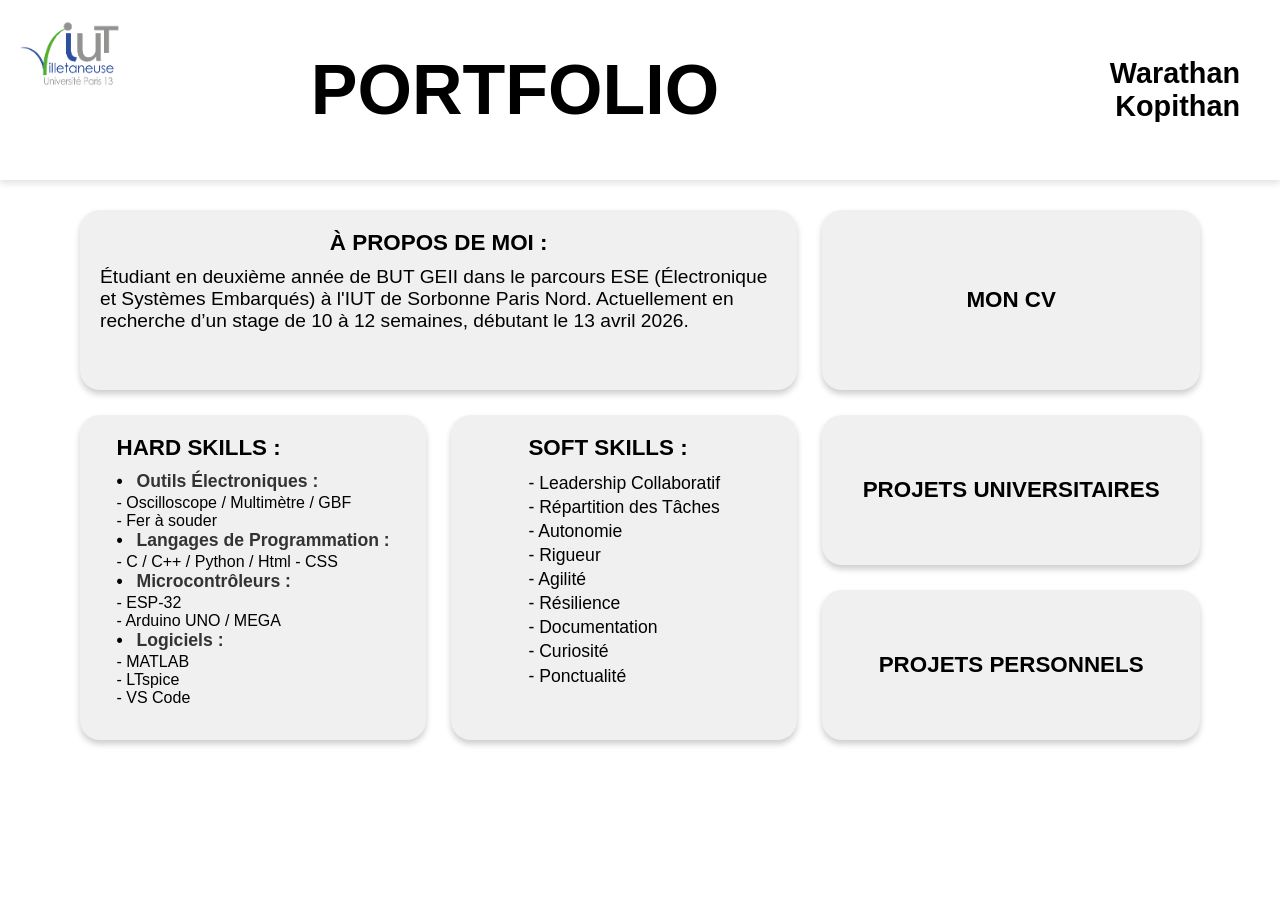
<file: index.html>
<!DOCTYPE html>
<html lang="fr">
<head>
    <meta charset="UTF-8">
    <meta name="viewport" content="width=device-width, initial-scale=1.0">
    <title>Warathan Kopithan - Portfolio</title>
    <link rel="stylesheet" href="css/style.css">
</head>
<body>
    
    <img src="img/IMG_5911.png" alt="Logo IUT" class="logo-iut">
    <header class="top-bar">
        <div></div> 
        <h1>PORTFOLIO</h1>
        <div class="signature-block">
            <span class="first-name">Warathan</span>
            <span class="last-name">Kopithan</span>
        </div>
    </header>

    <main class="grid-accueil">
        
        <a href="#" class="grid-item item-propos">
            <div class="contenu-bloc">
                <div class="titre-bloc">À PROPOS DE MOI :</div>
                <div class="texte-propos">Étudiant en deuxième année de BUT GEII dans le parcours ESE (Électronique et Systèmes Embarqués) à l'IUT de Sorbonne Paris Nord. Actuellement en recherche d’un stage de 10 à 12 semaines, débutant le 13 avril 2026.</div>
            </div>
        </a>
        
         <a href="img/CV_WARATHAN-KOPITHAN.pdf" target="_blank" rel="noopener noreferrer" class="grid-item item-cv bloc-cv">
           <div class="contenu-bloc">
              <div class="titre-bloc">MON CV</div>
               <div class="texte-survol-cv">Appuyez pour ouvrir le CV.</div>
            </div>
         </a>
        
       <a href="#" class="grid-item item-hard competences-bloc">
    <div class="contenu-bloc-competences">
        <div class="titre-bloc">HARD SKILLS :</div>
        <ul class="liste-competences">
            <li>Outils Électroniques :</li>
            <div>- Oscilloscope / Multimètre / GBF</div>
            <div>- Fer à souder</div>
            <li>Langages de Programmation :</li>
            <div>- C / C++ / Python / Html - CSS</div>
            <li>Microcontrôleurs :</li>
            <div>- ESP-32</div>
            <div>- Arduino UNO / MEGA</div>
            <li>Logiciels :</li>
            <div>- MATLAB</div>
            <div>- LTspice</div>
            <div>- VS Code</div>
        </ul>
    </div>
</a>

<a href="#" class="grid-item item-soft competences-bloc">
    <div class="contenu-bloc-competences">
        <div class="titre-bloc">SOFT SKILLS :</div>
        <ul class="liste-competences">
            <div>- Leadership Collaboratif</div>
            <div>- Répartition des Tâches</div>
            <div>- Autonomie</div>
            <div>- Rigueur</div>
            <div>- Agilité</div>
            <div>- Résilience</div>
            <div>- Documentation</div>
            <div>- Curiosité</div>
            <div>- Ponctualité</div>
        </ul>
    </div>
</a>
        
        <a href="projets.html" class="grid-item item-univ bloc-p">
            <div class="contenu-bloc">
                <div class="titre-bloc">PROJETS UNIVERSITAIRES</div>
                <div class="texte-survol-p">Appuyez pour ouvrir.</div>
            </div>
        </a>
        
        <a href="#" class="grid-item item-perso bloc-pp">
            <div class="contenu-bloc">
                <div class="titre-bloc">PROJETS PERSONNELS</div>
                <div class="texte-survol-pp">Appuyez pour ouvrir.</div>
            </div>
        </a>

    </main>

</body>
</html>
</file>
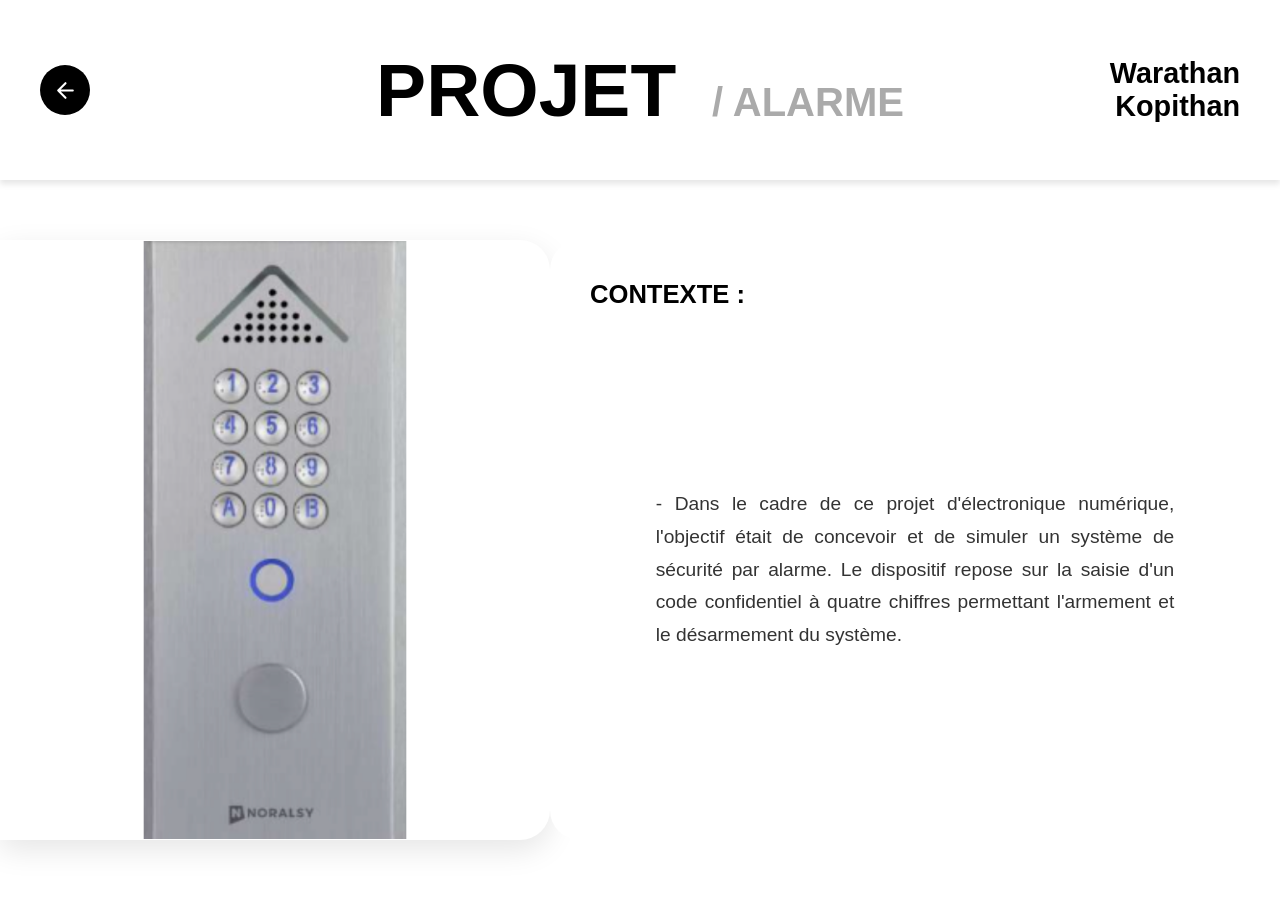
<file: p1.html>
<!DOCTYPE html>
<html lang="fr">
<head>
    <meta charset="UTF-8">
    <meta name="viewport" content="width=device-width, initial-scale=1.0">
    <title>Portfolio - Alarme</title>
    <link rel="stylesheet" href="css/style.css"> 
    <link rel="stylesheet" href="css/p2.css">
</head>
<body>

<header class="top-bar">
    <a href="projets.html" class="back-arrow">
        <div class="circle-arrow">
            <svg viewBox="0 0 24 24" fill="none" xmlns="http://www.w3.org/2000/svg">
                <path d="M19 12H5M5 12L12 19M5 12L12 5" stroke="white" stroke-width="2" stroke-linecap="round" stroke-linejoin="round"/>
            </svg>
        </div>
    </a>
    
    <div class="logo-container">
        <h1>PROJET <span class="nom-projet">/ ALARME</span></h1>
    </div>

    <div class="signature-block">
        <span class="first-name">Warathan</span>
        <span class="last-name">Kopithan</span>
    </div>
</header>

    <main class="projet-wrapper">
        <div class="side-block left-side">
            <div class="scroll-content" id="img-cont">
                <div class="section-content"><img src="img/1.png" class="img-projet" ></div>
                <div class="section-content"><img src="img/2.png" class="img-projet" ></div>
                <div class="section-content"><img src="img/3.png" class="img-projet" ></div>
                <div class="section-content"><img src="img/4.png" class="img-projet" ></div>
                <div class="section-content"><img src="img/5.png" class="img-projet" ></div>
            </div>
        </div>

        <div class="side-block right-side transparent-bg">
            <div class="scroll-content" id="txt-cont">
                <div class="section-content"><h2>Contexte :</h2>
                    <p>- Dans le cadre de ce projet d'électronique numérique, l'objectif était de concevoir et de simuler un système de sécurité par alarme. Le dispositif repose sur la saisie d'un code confidentiel à quatre chiffres permettant l'armement et le désarmement du système.</p></div>
                <div class="section-content"><h2>Logiciels et outils :</h2>
                    <p>- La réalisation de ce projet repose sur l'utilisation du logiciel Quartus II associé à la carte de développement Altera DE1. La conception combine une dimension logicielle et une architecture matérielle d'automatisme. J'ai notamment implémenté des fonctions logiques en intégrant des multiplexeurs et des comparateurs pour gérer le traitement des signaux de l'alarme.</p></div>
                <div class="section-content"><h2>Ressenti :</h2>
                    <p>- Premier projet de mon cursus, cette expérience a représenté un véritable défi, notamment en matière d'autonomie et de travail en équipe. J'ai rapidement pris conscience de l'importance de l'investissement personnel en dehors des cours, ainsi que de la nécessité d'une gestion du temps et d'une répartition des tâches efficaces.
                            Sur le plan technique, la prise en main du logiciel a nécessité un temps d'adaptation. Si les fonctions logiques ont été assimilées facilement, la maîtrise des composants tels que les multiplexeurs et les comparateurs a constitué le principal défi de ce projet.</p></div>
                <div class="section-content">
                    <h2 id="titre-special-centre">Auto-Évaluation</h2>
                </div>
                <div class="section-content"><h2>Conclusion :</h2>
                    <p>- Ce premier projet a été une expérience formatrice, marquant ma première confrontation au travail sous pression. Une mauvaise gestion du temps ne nous a pas permis de finaliser l'intégralité du travail attendu. Cependant, cet échec partiel a été riche en enseignements : il m'a permis de comprendre l'importance cruciale de la planification et de mieux appréhender le stress lié aux échéances. C'est une base solide sur laquelle je m'appuie désormais pour mes futurs projets.</p></div>
            </div>
        </div>
    </main> 

    <script>
        const imgCont = document.getElementById('img-cont');
        const txtCont = document.getElementById('txt-cont');
        
        let index = 0;
        const total = 5;
        let isMoving = false;

        window.addEventListener('wheel', (e) => {
            if (isMoving) return;

            // Sensibilité du scroll
            if (Math.abs(e.deltaY) < 30) return; 

            if (e.deltaY > 0) {
                if (index < total - 1) index++;
                else return;
            } else {
                if (index > 0) index--;
                else return;
            }

            isMoving = true;
            // On calcule le déplacement (600px correspond à la hauteur définie dans ton p.css)
            const moveY = index * 600; 

            imgCont.style.transform = `translateY(-${moveY}px)`;
            txtCont.style.transform = `translateY(-${moveY}px)`;

            setTimeout(() => {
                isMoving = false;
            }, 1000); // Temps de pause entre deux scrolls

        }, { passive: false });
    </script>
</body>
</html>
</file>
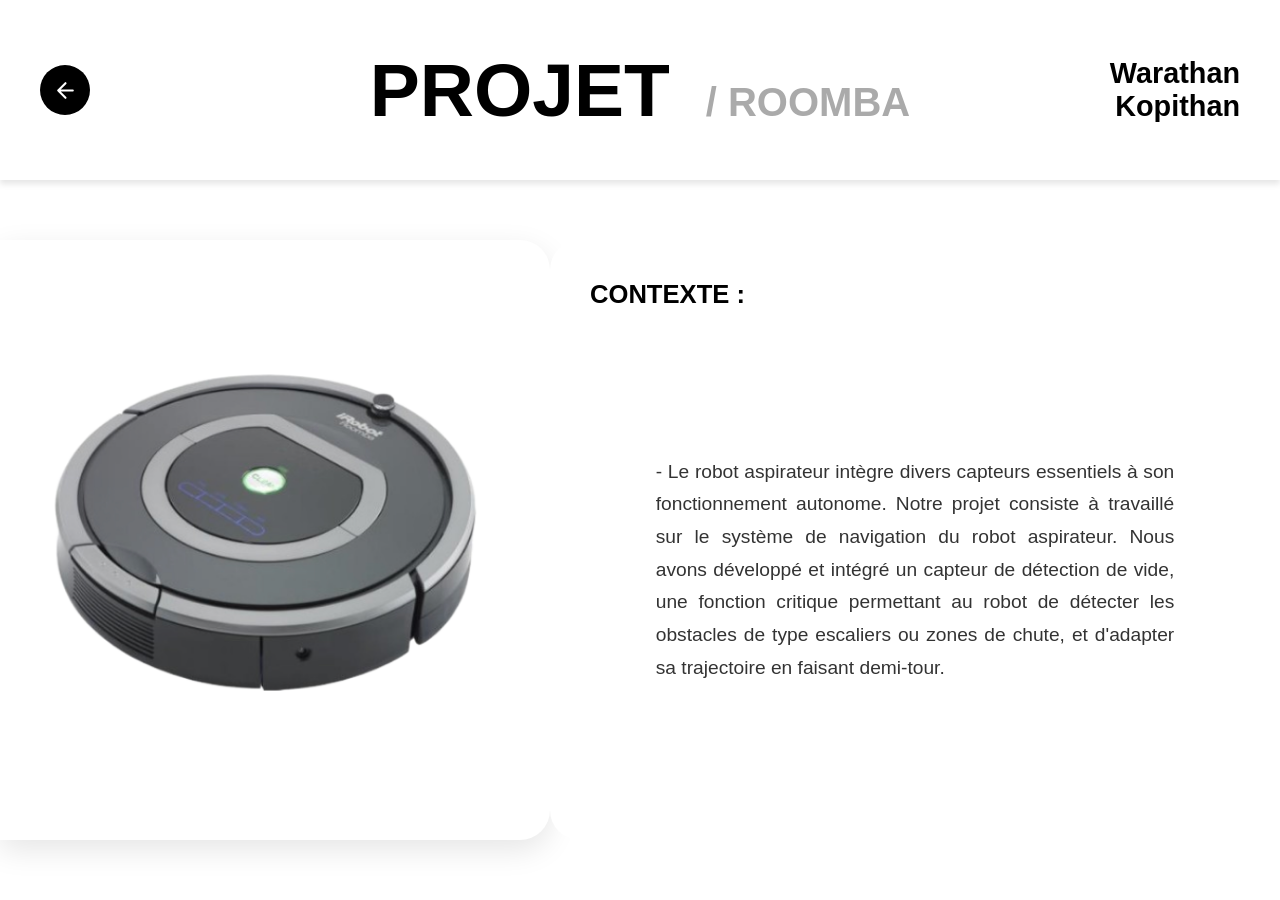
<file: p2.html>
<!DOCTYPE html>
<html lang="fr">
<head>
    <meta charset="UTF-8">
    <meta name="viewport" content="width=device-width, initial-scale=1.0">
    <title>Portfolio - Roomba</title>
    <link rel="stylesheet" href="css/style.css"> 
    <link rel="stylesheet" href="css/p2.css">
</head>
<body>

<header class="top-bar">
    <a href="projets.html" class="back-arrow">
        <div class="circle-arrow">
            <svg viewBox="0 0 24 24" fill="none" xmlns="http://www.w3.org/2000/svg">
                <path d="M19 12H5M5 12L12 19M5 12L12 5" stroke="white" stroke-width="2" stroke-linecap="round" stroke-linejoin="round"/>
            </svg>
        </div>
    </a>
    
    <div class="logo-container">
        <h1>PROJET <span class="nom-projet">/ ROOMBA</span></h1>
    </div>

    <div class="signature-block">
        <span class="first-name">Warathan</span>
        <span class="last-name">Kopithan</span>
    </div>
</header>

    <main class="projet-wrapper">
        <div class="side-block left-side">
            <div class="scroll-content" id="img-cont">
                <div class="section-content"><img src="img/6.png" class="img-projet" ></div>
                <div class="section-content"><img src="img/7.png" class="img-projet" ></div>
                <div class="section-content"><img src="img/8.png" class="img-projet" ></div>
                <div class="section-content"><img src="img/9.png" class="img-projet" ></div>
                <div class="section-content"><img src="img/10.png" class="img-projet" ></div>
            </div>
        </div>
        
        <div class="side-block right-side transparent-bg">
            <div class="scroll-content" id="txt-cont">
                <div class="section-content"><h2>Contexte :</h2>
                    <p>- Le robot aspirateur intègre divers capteurs essentiels à son fonctionnement autonome. Notre projet consiste à travaillé sur le système de navigation du robot aspirateur. Nous avons développé et intégré un capteur de détection de vide, une fonction critique permettant au robot de détecter les obstacles de type escaliers ou zones de chute, et d'adapter sa trajectoire en faisant demi-tour.</p></div>
                <div class="section-content"><h2>Logiciels et outils :</h2><p>- La phase initiale de ce projet a consisté à effectuer des tests de vérification via le logiciel de Programmation Arduino IDE et une carte Arduino MEGA. Dans un second temps, nous avons procédé à la réalisation du circuit éléctronique sur des plaques à essai. Cette étape nous a permis, à l'aide d'oscilloscopes, d'analyser les signaux et de valider le bon fonctionnement du capteur de détection de vide en conditions réelles.</p></div>
                <div class="section-content"><h2>Ressenti :</h2><p>- Avec les expériences tirées de mon premier projet, j'ai immédiatement adopté une approche plus structurée en organisant le travail d'équipe et en définissant une répartition claire des tâches. Cette anticipation m'a permis d'aborder la mission avec une plus grande sérénité, bien que le respect des délais soit resté une priorité constante tout au long du développement. La prise en main de l'environnement Arduino a été fluide et intuitive. Le principal défi a résidé dans la transposition du schéma électronique sur plaques à essai a exigé une grande rigueur pour garantir la fiabilité des connexions et la clarté du montage.</p></div>
                <div class="section-content">
                    <h2 id="titre-special-centre">Auto-Évaluation</h2>
                </div>
                <div class="section-content"><h2>Conclusion :</h2><p>- Malgré une organisation rigoureuse, nous avons été confrontés à des défaillances matérielles et à des imprévus techniques lors du câblage. Ces obstacles nous ont contraints à une mobilisation intense jusqu'à la finalisation du projet. Cette expérience a été riche en enseignements : elle m'a permis de comprendre l'importance d'inclure une marge de sécurité pour les pannes matérielles dans le planning. Nous avons su faire preuve de réactivité pour livrer un projet fonctionnel, tout en intégrant cette nouvelle leçon d'anticipation pour mes futures réalisations.</p></div>
            </div>
        </div>
    </main> 

    <script>
        const imgCont = document.getElementById('img-cont');
        const txtCont = document.getElementById('txt-cont');
        
        let index = 0;
        const total = 5;
        let isMoving = false;

        window.addEventListener('wheel', (e) => {
            if (isMoving) return;

            // Sensibilité du scroll
            if (Math.abs(e.deltaY) < 30) return; 

            if (e.deltaY > 0) {
                if (index < total - 1) index++;
                else return;
            } else {
                if (index > 0) index--;
                else return;
            }

            isMoving = true;
            // On calcule le déplacement (600px correspond à la hauteur définie dans ton p.css)
            const moveY = index * 600; 

            imgCont.style.transform = `translateY(-${moveY}px)`;
            txtCont.style.transform = `translateY(-${moveY}px)`;

            setTimeout(() => {
                isMoving = false;
            }, 1000); // Temps de pause entre deux scrolls

        }, { passive: false });
    </script>
</body>
</html>
</file>
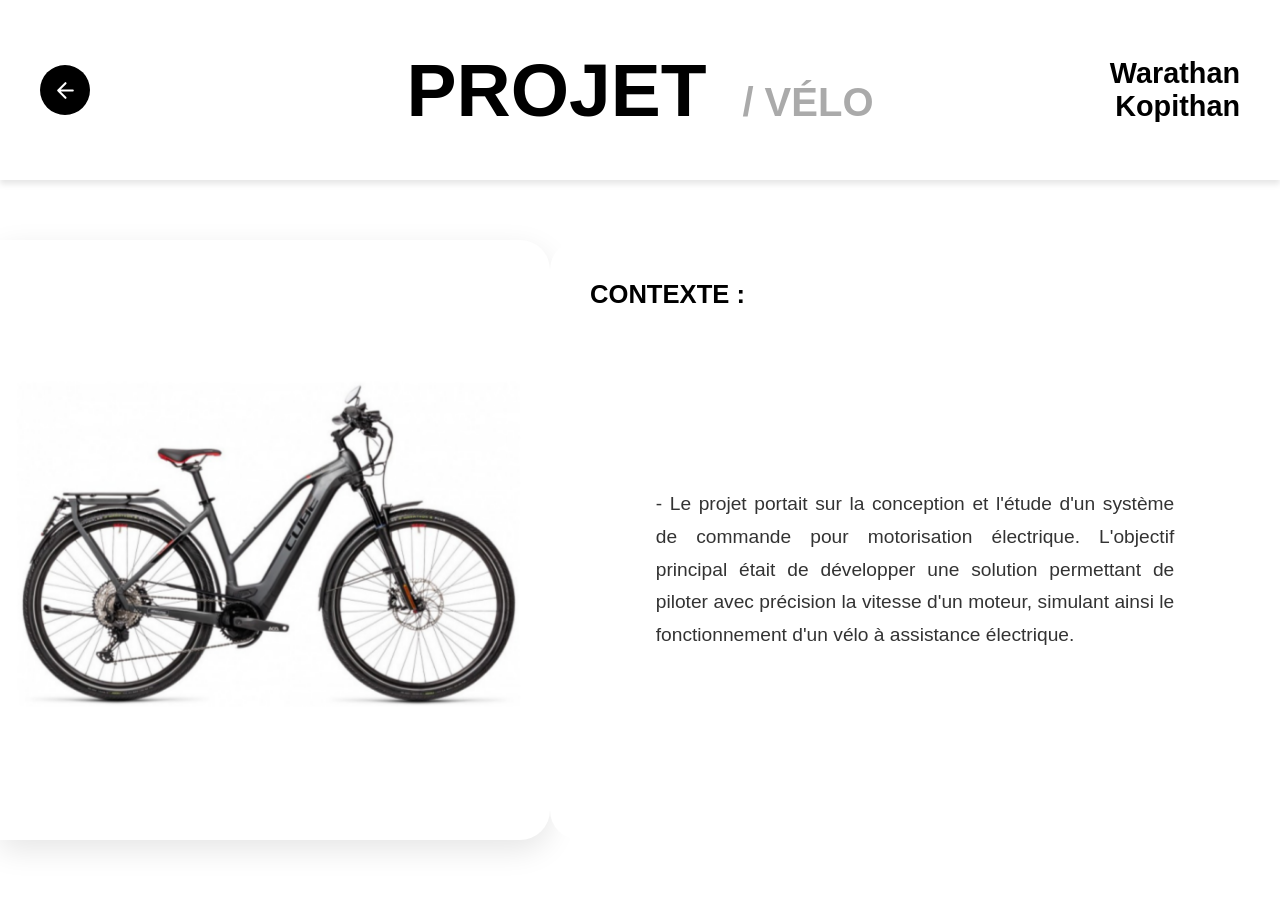
<file: p3.html>
<!DOCTYPE html>
<html lang="fr">
<head>
    <meta charset="UTF-8">
    <meta name="viewport" content="width=device-width, initial-scale=1.0">
    <title>Portfolio - Vélo</title>
    <link rel="stylesheet" href="css/style.css"> 
    <link rel="stylesheet" href="css/p2.css">
</head>
<body>

<header class="top-bar">
    <a href="projets.html" class="back-arrow">
        <div class="circle-arrow">
            <svg viewBox="0 0 24 24" fill="none" xmlns="http://www.w3.org/2000/svg">
                <path d="M19 12H5M5 12L12 19M5 12L12 5" stroke="white" stroke-width="2" stroke-linecap="round" stroke-linejoin="round"/>
            </svg>
        </div>
    </a>
    
    <div class="logo-container">
        <h1>PROJET <span class="nom-projet">/ VÉLO</span></h1>
    </div>

    <div class="signature-block">
        <span class="first-name">Warathan</span>
        <span class="last-name">Kopithan</span>
    </div>
</header>

    <main class="projet-wrapper">
        <div class="side-block left-side">
            <div class="scroll-content" id="img-cont">
                <div class="section-content"><img src="img/11.png" class="img-projet" ></div>
                <div class="section-content"><img src="img/12.png" class="img-projet" ></div>
                <div class="section-content"><img src="img/13.png" class="img-projet" ></div>
                <div class="section-content"><img src="img/14.png" class="img-projet" ></div>
                <div class="section-content"><img src="img/15.png" class="img-projet" ></div>
            </div>
        </div>

        <div class="side-block right-side transparent-bg">
            <div class="scroll-content" id="txt-cont">
                <div class="section-content"><h2>Contexte :</h2>
                    <p>-  Le projet portait sur la conception et l'étude d'un système de commande pour motorisation électrique. L'objectif principal était de développer une solution permettant de piloter avec précision la vitesse d'un moteur, simulant ainsi le fonctionnement d'un vélo à assistance électrique.</p></div>
                <div class="section-content"><h2>Logiciels et outils :</h2>
                    <p>- Le projet a débuté par l'étude théorique d'un moteur à courant continu, suivie de simulations sur le logiciel PSIM pour dimensionner précisément les composants et les couples RC.
                         Après avoir validé le montage sur plaque d'essai pour tester le comportement réel du circuit, j'ai finalisé la réalisation par l'implantation et la soudure des composants sur une carte électronique dédiée.</p></div>
                <div class="section-content"><h2>Ressenti :</h2>
                    <p>- L'expérience de mes deux projets précédents m'a vraiment servi à mieux gérer mon temps et mon travail cette fois-ci. J'ai pu anticiper une marge de sécurité, ce qui nous a permis de finir le projet largement dans les temps sans stress.
                         La grande nouveauté pour moi a été la soudure, une technique que j'ai apprise et maîtrisée très rapidement pour monter la carte. Ce projet m'a aussi rendu plus autonome : comme on était moins accompagnés par le professeur, on a dû faire nos propres recherches et collecter les informations techniques par nous-même pour faire avancer le montage et garantir son bon fonctionnement.</p></div>
                <div class="section-content">
                    <h2 id="titre-special-centre">Auto-Évaluation</h2>
                </div>
                <div class="section-content"><h2>Conclusion :</h2>
                    <p>- Ce projet s’est déroulé exactement comme prévu et nous avons réussi à le finaliser dans les délais impartis. L'expérience de mes projets précédents m'a vraiment aidé à mieux gérer mon temps et à anticiper les étapes de fabrication.

Au-delà du résultat technique que vous voyez sur cette carte, ce travail m'a permis d'acquérir de nouvelles compétences concrètes comme la soudure et l'exploitation de documentations techniques. J'ai également gagné en autonomie.</p></div>
            </div>
        </div>
    </main> 

    <script>
        const imgCont = document.getElementById('img-cont');
        const txtCont = document.getElementById('txt-cont');
        
        let index = 0;
        const total = 5;
        let isMoving = false;

        window.addEventListener('wheel', (e) => {
            if (isMoving) return;

            // Sensibilité du scroll
            if (Math.abs(e.deltaY) < 30) return; 

            if (e.deltaY > 0) {
                if (index < total - 1) index++;
                else return;
            } else {
                if (index > 0) index--;
                else return;
            }

            isMoving = true;
            // On calcule le déplacement (600px correspond à la hauteur définie dans ton p.css)
            const moveY = index * 600; 

            imgCont.style.transform = `translateY(-${moveY}px)`;
            txtCont.style.transform = `translateY(-${moveY}px)`;

            setTimeout(() => {
                isMoving = false;
            }, 1000); // Temps de pause entre deux scrolls

        }, { passive: false });
    </script>
</body>
</html>
</file>
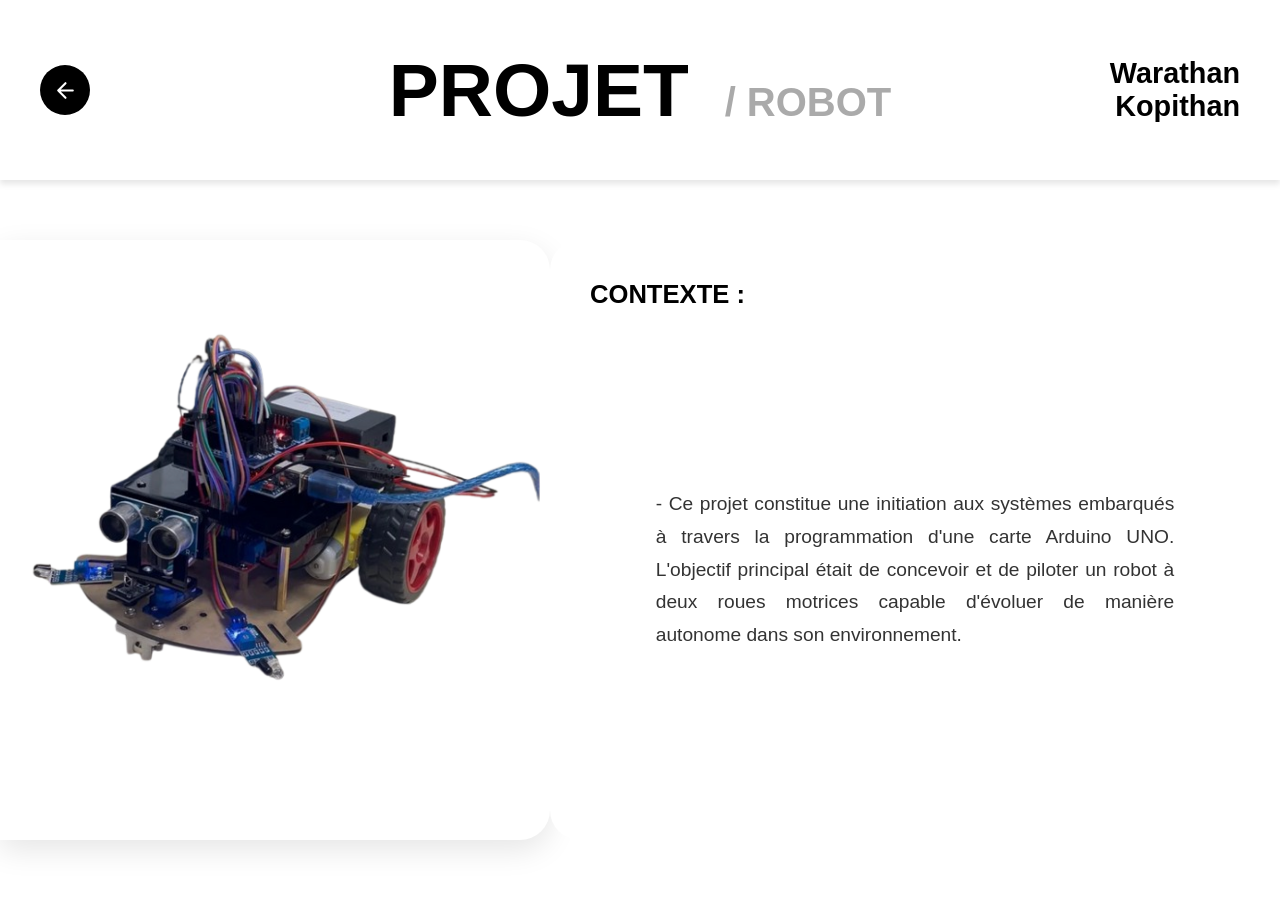
<file: p4.html>
<!DOCTYPE html>
<html lang="fr">
<head>
    <meta charset="UTF-8">
    <meta name="viewport" content="width=device-width, initial-scale=1.0">
    <title>Portfolio - Robot</title>
    <link rel="stylesheet" href="css/style.css"> 
    <link rel="stylesheet" href="css/p2.css">
</head>
<body>

<header class="top-bar">
    <a href="projets.html" class="back-arrow">
        <div class="circle-arrow">
            <svg viewBox="0 0 24 24" fill="none" xmlns="http://www.w3.org/2000/svg">
                <path d="M19 12H5M5 12L12 19M5 12L12 5" stroke="white" stroke-width="2" stroke-linecap="round" stroke-linejoin="round"/>
            </svg>
        </div>
    </a>
    
    <div class="logo-container">
        <h1>PROJET <span class="nom-projet">/ ROBOT</span></h1>
    </div>

    <div class="signature-block">
        <span class="first-name">Warathan</span>
        <span class="last-name">Kopithan</span>
    </div>
</header>

    <main class="projet-wrapper">
        <div class="side-block left-side">
            <div class="scroll-content" id="img-cont">
                <div class="section-content"><img src="img/16.png" class="img-projet"></div>
                <div class="section-content"><img src="img/17.png" class="img-projet"></div>
                <div class="section-content"><img src="img/18.png" class="img-projet"></div>
                <div class="section-content"><img src="img/19.png" class="img-projet"></div>
                <div class="section-content"><img src="img/20.png" class="img-projet"></div>
            </div>
        </div>

        <div class="side-block right-side transparent-bg">
            <div class="scroll-content" id="txt-cont">
                <div class="section-content"><h2>Contexte :</h2>
                    <p>- Ce projet constitue une initiation aux systèmes embarqués à travers la programmation d'une carte Arduino UNO. L'objectif principal était de concevoir et de piloter un robot à deux roues motrices capable d'évoluer de manière autonome dans son environnement.</p></div>
                <div class="section-content"><h2>Logiciels et outils :</h2>
                    <p>- Le projet repose sur l'utilisation d'un kit robotique Arduino piloté via le logiciel de développement Arduino IDE. La nouveauté dans ce projet a été la mise en place d'un diagramme de Gantt pour structurer le projet.</p></div>
                <div class="section-content"><h2>Ressenti :</h2>
                    <p>- Au début, je pensais qu'il suffisait de monter le robot et de le programmer pour que tout soit terminé. Mais j'ai vite compris que ce projet allait être un vrai défi technique.
                        Même si la base du code nous était donnée et qu'on a apporté des modifications correctes, le robot refusait d'avancer. Ça a été un véritable casse-tête de comprendre pourquoi le logiciel et le matériel ne communiquaient pas bien ensemble. Cette expérience m'a appris qu'en robotique, avoir un code sans erreur ne suffit pas ; il faut savoir diagnostiquer chaque branchement et chaque composant pour que tout fonctionne. Côté organisation, nous avons dû réaliser un diagramme de Gantt. Finalement, l'exercice n'était pas si compliqué.</p></div>
                <div class="section-content">
                    <h2 id="titre-special-centre">Auto-Évaluation</h2>
                </div>
                <div class="section-content"><h2>Conclusion :</h2>
                    <p>- Pour conclure, vous trouverez ci-contre le planning Gantt que nous avons suivi pour structurer nos étapes. Si le projet en lui-même n'était pas d'une complexité extrême, le plus grand défi a été de gérer le stress lié à la recherche de la "faille".

Qu'il s'agisse d'une erreur dans le code ou d'un faux contact dans le montage, trouver pourquoi le robot ne réagissait pas a été un véritable challenge de patience. Finalement, grâce à une bonne cohésion avec mes collègues, nous avons réussi à identifier les problèmes et à terminer le projet exactement dans les temps.</p></div>
            </div>
        </div>
    </main> 
    <script>
        const imgCont = document.getElementById('img-cont');
        const txtCont = document.getElementById('txt-cont');
        
        let index = 0;
        const total = 5;
        let isMoving = false;

        window.addEventListener('wheel', (e) => {
            if (isMoving) return;

            // Sensibilité du scroll
            if (Math.abs(e.deltaY) < 30) return; 

            if (e.deltaY > 0) {
                if (index < total - 1) index++;
                else return;
            } else {
                if (index > 0) index--;
                else return;
            }

            isMoving = true;
            // On calcule le déplacement (600px correspond à la hauteur définie dans ton p.css)
            const moveY = index * 600; 

            imgCont.style.transform = `translateY(-${moveY}px)`;
            txtCont.style.transform = `translateY(-${moveY}px)`;

            setTimeout(() => {
                isMoving = false;
            }, 1000); // Temps de pause entre deux scrolls

        }, { passive: false });
    </script>
</body>
</html>
</file>
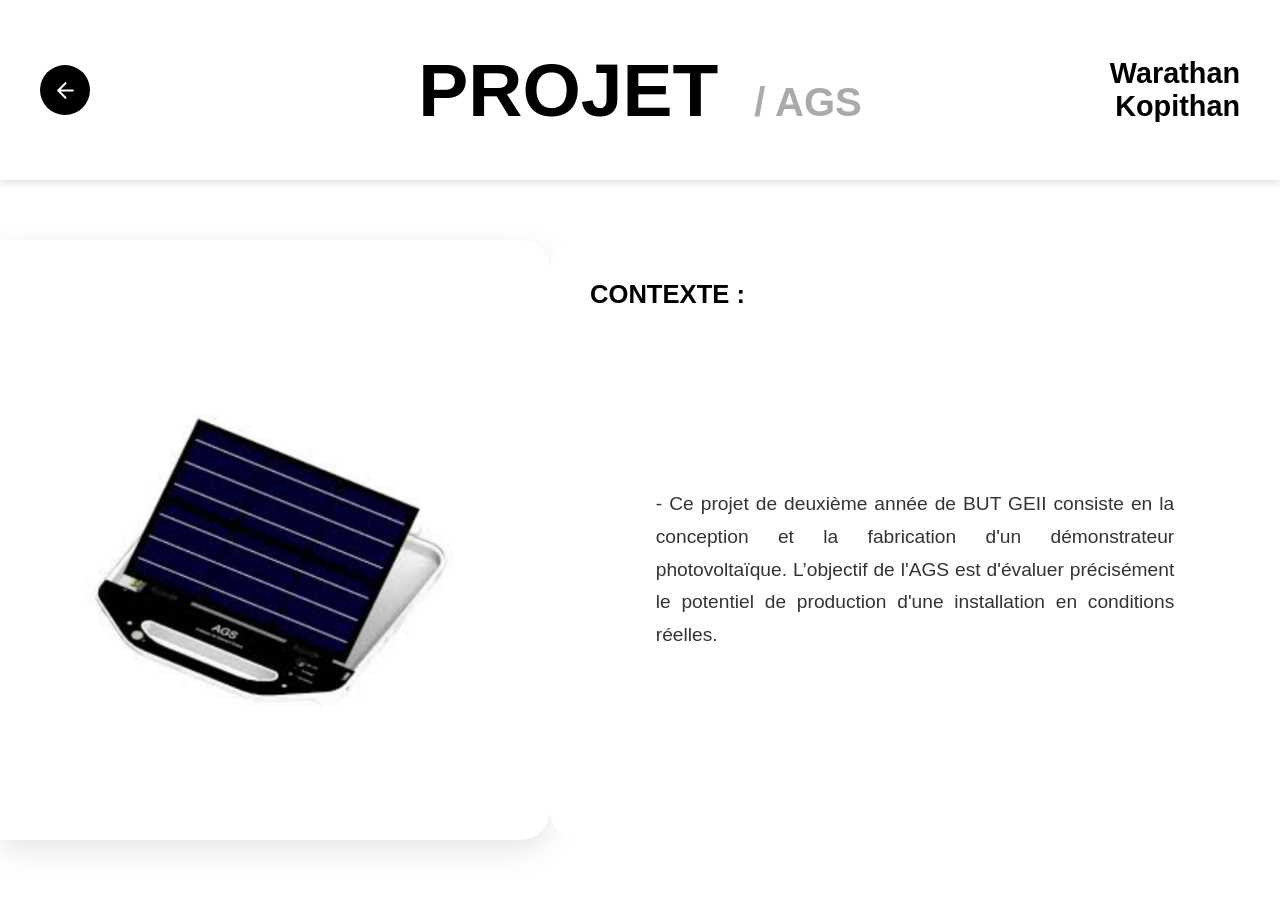
<file: p5.html>
<!DOCTYPE html>
<html lang="fr">
<head>
    <meta charset="UTF-8">
    <meta name="viewport" content="width=device-width, initial-scale=1.0">
    <title>Portfolio - AGS</title>
    <link rel="stylesheet" href="css/style.css"> 
    <link rel="stylesheet" href="css/p2.css">
</head>
<body>

<header class="top-bar">
    <a href="projets.html" class="back-arrow">
        <div class="circle-arrow">
            <svg viewBox="0 0 24 24" fill="none" xmlns="http://www.w3.org/2000/svg">
                <path d="M19 12H5M5 12L12 19M5 12L12 5" stroke="white" stroke-width="2" stroke-linecap="round" stroke-linejoin="round"/>
            </svg>
        </div>
    </a>
    
    <div class="logo-container">
        <h1>PROJET <span class="nom-projet">/ AGS</span></h1>
    </div>

    <div class="signature-block">
        <span class="first-name">Warathan</span>
        <span class="last-name">Kopithan</span>
    </div>
</header>

    <main class="projet-wrapper">
        <div class="side-block left-side">
            <div class="scroll-content" id="img-cont">
                <div class="section-content"><img src="img/21.png" class="img-projet" ></div>
                <div class="section-content"><img src="img/22.png" class="img-projet" ></div>
                <div class="section-content"><img src="img/23.png" class="img-projet" ></div>
                <div class="section-content"><img src="img/24.png" class="img-projet" ></div>
                <div class="section-content"><img src="img/25.png" class="img-projet" ></div>
            </div>
        </div>

        <div class="side-block right-side transparent-bg">
            <div class="scroll-content" id="txt-cont">
                <div class="section-content"><h2>Contexte :</h2>
                    <p>- Ce projet de deuxième année de BUT GEII consiste en la conception et la fabrication d'un démonstrateur photovoltaïque. L’objectif de l'AGS est d'évaluer précisément le potentiel de production d'une installation en conditions réelles.</p></div>
                <div class="section-content"><h2>Logiciels et outils :</h2>
                    <p>- Pour ce projet, nous avons utilisé les logiciels LabVIEW et MPLAB, ainsi que la valise AGS. J'ai pris en charge l'intégralité de la partie électronique qui consistait à calculer et choisir les composants électroniques du système.</p></div>
                <div class="section-content"><h2>Ressenti :</h2>
                    <p>- Dans la partie électronique, bien que les calculs des couples RC soient restés accessibles, j'ai dû porter une attention particulière à la sélection des composants. En effet, la valeur réelle des résistances peut varier légèrement, notamment sous l'effet de la chaleur lors de la soudure ou selon les tolérances de fabrication. Il était donc crucial de bien choisir les composants pour rester fidèle aux modèles théoriques et obtenir la courbe de réponse attendue (voir graphique ci-contre). La phase de soudure a été particulièrement fluide et rapide, ce qui nous a permis de mener le projet à bien sans pression.</p></div>
                <div class="section-content">
                    <h2 id="titre-special-centre">Auto-Évaluation</h2>
                </div>
                <div class="section-content"><h2>Conclusion :</h2>
                    <p>- Bien que le projet se soit déroulé sans pression particulière, quelques séances ont été supprimées du calendrier, ce qui ne nous a pas permis de finaliser l'assemblage complet des trois parties. Cependant, chaque bloc fonctionnait parfaitement de manière indépendante. Ma carte électronique (photo ci-contre) a été validée et répondait entièrement aux attentes techniques.</p></div>
            </div>
        </div>
    </main> 
    <script>
        const imgCont = document.getElementById('img-cont');
        const txtCont = document.getElementById('txt-cont');
        
        let index = 0;
        const total = 5;
        let isMoving = false;

        window.addEventListener('wheel', (e) => {
            if (isMoving) return;

            // Sensibilité du scroll
            if (Math.abs(e.deltaY) < 30) return; 

            if (e.deltaY > 0) {
                if (index < total - 1) index++;
                else return;
            } else {
                if (index > 0) index--;
                else return;
            }

            isMoving = true;
            // On calcule le déplacement (600px correspond à la hauteur définie dans ton p.css)
            const moveY = index * 600; 

            imgCont.style.transform = `translateY(-${moveY}px)`;
            txtCont.style.transform = `translateY(-${moveY}px)`;

            setTimeout(() => {
                isMoving = false;
            }, 1000); // Temps de pause entre deux scrolls

        }, { passive: false });
    </script>
</body>
</html>
</file>
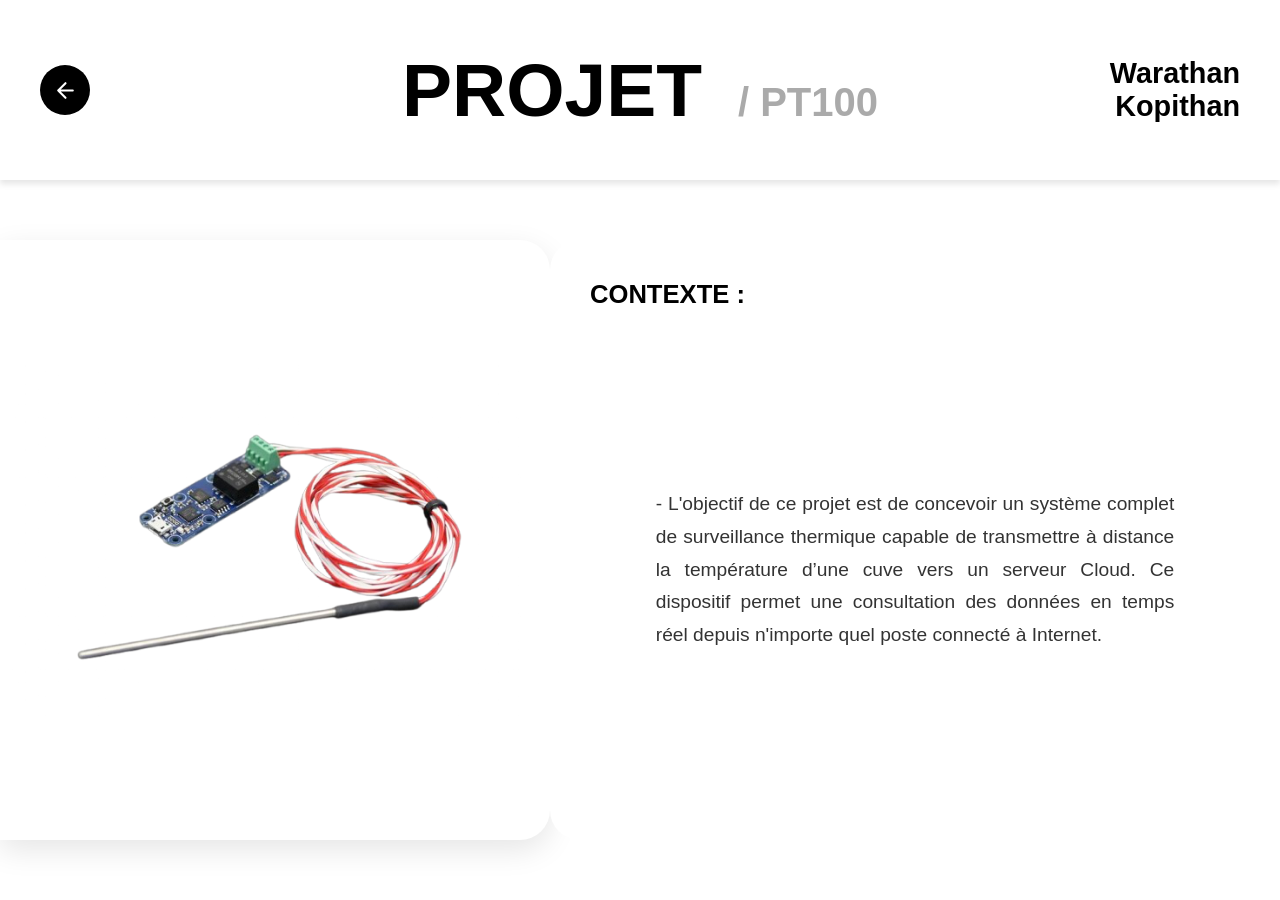
<file: p6.html>
<!DOCTYPE html>
<html lang="fr">
<head>
    <meta charset="UTF-8">
    <meta name="viewport" content="width=device-width, initial-scale=1.0">
    <title>Portfolio - PT100</title>
    <link rel="stylesheet" href="css/style.css"> 
    <link rel="stylesheet" href="css/p2.css">
</head>
<body>

<header class="top-bar">
    <a href="projets.html" class="back-arrow">
        <div class="circle-arrow">
            <svg viewBox="0 0 24 24" fill="none" xmlns="http://www.w3.org/2000/svg">
                <path d="M19 12H5M5 12L12 19M5 12L12 5" stroke="white" stroke-width="2" stroke-linecap="round" stroke-linejoin="round"/>
            </svg>
        </div>
    </a>
    
    <div class="logo-container">
        <h1>PROJET <span class="nom-projet">/ PT100</span></h1>
    </div>

    <div class="signature-block">
        <span class="first-name">Warathan</span>
        <span class="last-name">Kopithan</span>
    </div>
</header>

    <main class="projet-wrapper">
        <div class="side-block left-side">
            <div class="scroll-content" id="img-cont">
                <div class="section-content"><img src="img/26.png" class="img-projet" ></div>
                <div class="section-content"><img src="img/27.png" class="img-projet" ></div>
                <div class="section-content"><img src="img/28.png" class="img-projet" ></div>
                <div class="section-content"><img src="img/29.png" class="img-projet" ></div>
                <div class="section-content"><img src="img/30.png" class="img-projet" ></div>
            </div>
        </div>

        <div class="side-block right-side transparent-bg">
            <div class="scroll-content" id="txt-cont">
                <div class="section-content"><h2>Contexte :</h2>
                    <p>- L'objectif de ce projet est de concevoir un système complet de surveillance thermique capable de transmettre à distance la température d’une cuve vers un serveur Cloud. Ce dispositif permet une consultation des données en temps réel depuis n'importe quel poste connecté à Internet.</p></div>
                <div class="section-content"><h2>Logiciels et outils :</h2>
                    <p>- Pour ce projet, j'ai commencé par simuler un circuit de conditionnement sur LTspice afin d'adapter le signal de la sonde PT100. Ensuite, j'ai programmé l'ESP32 sur VS Code pour convertir la tension reçue en température réelle. Enfin, pour la partie réseau, nous avons utilisé Mosquitto et l'application MyMQTT afin de recevoir et d'afficher les données en temps réel sur smartphone.</p></div>
                <div class="section-content"><h2>Ressenti :</h2>
                    <p>- Le plus dur a été le démarrage, car nous étions en situation réelle. Il n'y avait pas de support de cours, seulement la consigne et quelques explications. Le choix du générateur de courant continu a été compliqué au début, mais une fois cette étape passée, tout s'est déroulé parfaitement. La partie réseau était aussi un peu difficile à comprendre, mais grâce à l'aide de mon camarade qui maîtrisait bien ce sujet, nous avons pu avancer facilement. Ce projet m'a appris à être plus autonome face à un problème technique.</p></div>
                <div class="section-content">
                    <h2 id="titre-special-centre">Auto-Évaluation</h2>
                </div>
                <div class="section-content"><h2>Conclusion :</h2>
                    <p>- Pour conclure, nous avons réussi à finaliser le projet dans les délais impartis. Ce qui est intéressant, c'est que malgré l'absence de support de cours au départ, j'ai fini par avoir une maîtrise totale du projet et de son déroulement. Cette expérience en situation réelle m'a prouvé que je pouvais m'adapter rapidement.</p></div>
            </div>
        </div>
    </main> 

    <script>
        const imgCont = document.getElementById('img-cont');
        const txtCont = document.getElementById('txt-cont');
        
        let index = 0;
        const total = 5;
        let isMoving = false;

        window.addEventListener('wheel', (e) => {
            if (isMoving) return;

            // Sensibilité du scroll
            if (Math.abs(e.deltaY) < 30) return; 

            if (e.deltaY > 0) {
                if (index < total - 1) index++;
                else return;
            } else {
                if (index > 0) index--;
                else return;
            }

            isMoving = true;
            // On calcule le déplacement (600px correspond à la hauteur définie dans ton p.css)
            const moveY = index * 600; 

            imgCont.style.transform = `translateY(-${moveY}px)`;
            txtCont.style.transform = `translateY(-${moveY}px)`;

            setTimeout(() => {
                isMoving = false;
            }, 1000); // Temps de pause entre deux scrolls

        }, { passive: false });
    </script>
</body>
</html>
</file>
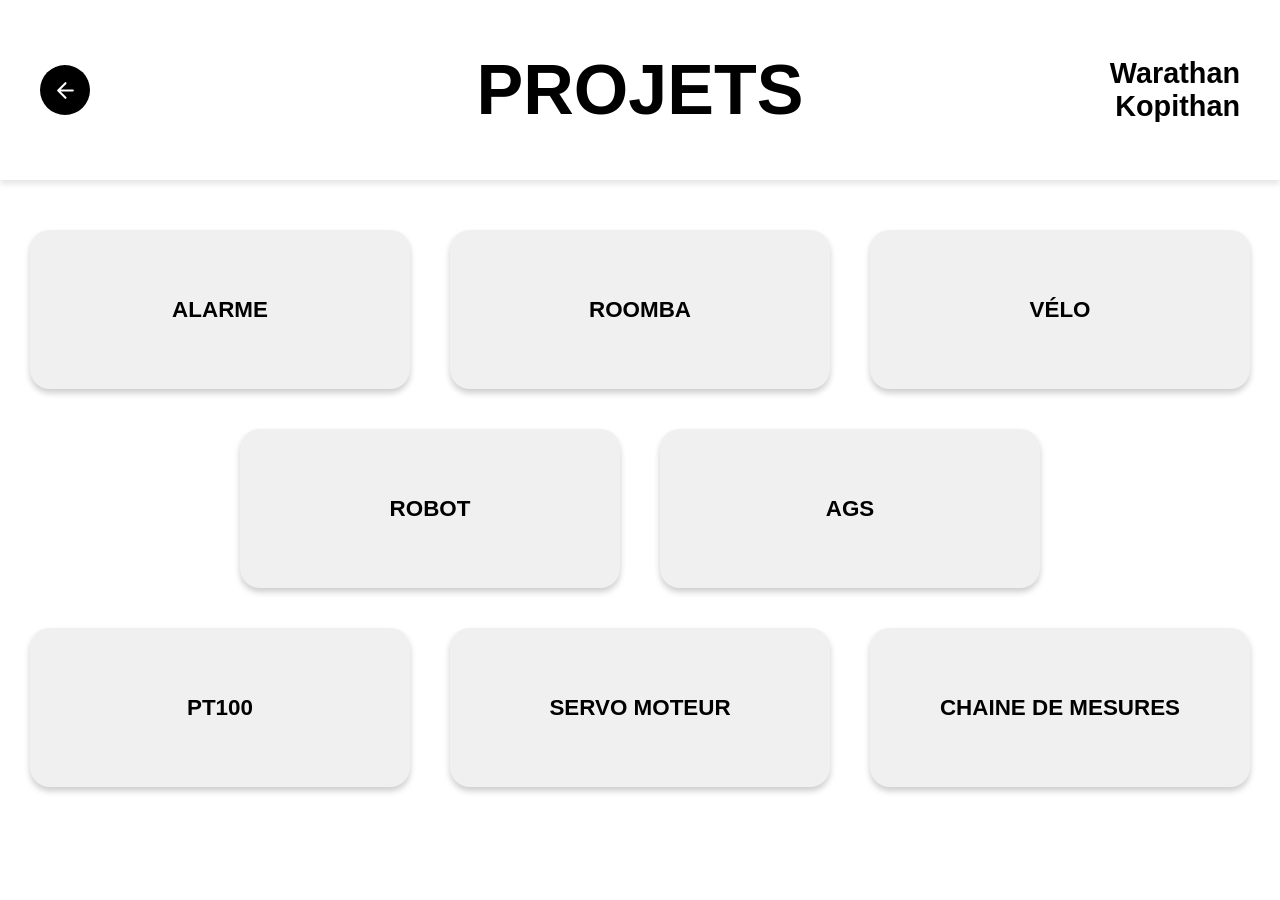
<file: projets.html>
<!DOCTYPE html>
<html lang="fr">
<head>
    <meta charset="UTF-8">
    <meta name="viewport" content="width=device-width, initial-scale=1.0">
    <title>Warathan Kopithan - Projets</title>
    <link rel="stylesheet" href="css/style.css">
</head>
<body>

    <header class="top-bar">
        <a href="index.html" class="back-arrow" title="Retour à l'accueil">
            <div class="circle-arrow">
                <svg viewBox="0 0 24 24" fill="none" xmlns="http://www.w3.org/2000/svg">
                    <path d="M19 12H5M5 12L12 19M5 12L12 5" stroke="white" stroke-width="2" stroke-linecap="round" stroke-linejoin="round"/>
                </svg>
            </div>
        </a>

        <div class="logo-container">
            <h1>PROJETS</h1>
        </div>

        <div class="signature-block">
            <span class="first-name">Warathan</span>
            <span class="last-name">Kopithan</span>
        </div>
    </header>

    <main class="projects-container">
        <div class="row row-1">
            <a href="p1.html" class="grid-item bloc-projet">
                <div class="contenu-bloc">
                    <div class="titre-bloc">Alarme</div>
                    <div class="texte-survol-p">Appuyez pour ouvrir.</div>
                </div>
            </a>
            <a href="p2.html" class="grid-item bloc-projet">
                <div class="contenu-bloc">
                    <div class="titre-bloc">Roomba</div>
                    <div class="texte-survol-p">Appuyez pour ouvrir.</div>
                </div>
            </a>
            <a href="p3.html" class="grid-item bloc-projet">
                <div class="contenu-bloc">
                    <div class="titre-bloc">Vélo</div>
                    <div class="texte-survol-p">Appuyez pour ouvrir.</div>
                </div>
            </a>
        </div>
        
        <div class="row row-2">
            <a href="p4.html" class="grid-item bloc-projet">
                <div class="contenu-bloc">
                    <div class="titre-bloc">Robot</div>
                    <div class="texte-survol-p">Appuyez pour ouvrir.</div>
                </div>
            </a>
            <a href="p5.html" class="grid-item bloc-projet">
                <div class="contenu-bloc">
                    <div class="titre-bloc">AGS</div>
                    <div class="texte-survol-p">Appuyez pour ouvrir.</div>
                </div>
            </a>
        </div>
        
        <div class="row row-3">
            <a href="p6.html" class="grid-item bloc-projet">
                <div class="contenu-bloc">
                    <div class="titre-bloc">PT100</div>
                    <div class="texte-survol-p">Appuyez pour ouvrir.</div>
                </div>
            </a>
            <a href="p7.html" class="grid-item bloc-projet">
                <div class="contenu-bloc">
                    <div class="titre-bloc">Servo Moteur</div>
                    <div class="texte-survol-p">Appuyez pour ouvrir.</div>
                </div>
            </a>
            <a href="p8.html" class="grid-item bloc-projet">
                <div class="contenu-bloc">
                    <div class="titre-bloc">Chaine de Mesures</div>
                    <div class="texte-survol-p">Appuyez pour ouvrir.</div>
                </div>
            </a>
        </div>
    </main>

</body>
</html>
</file>
<file: css/style.css>
/* --- RESET --- */
* {
    box-sizing: border-box;
    margin: 0;
    padding: 0;
}

body {
    font-family: Arial, sans-serif;
    background-color: #ffffff;
    overflow-x: hidden;
}
/* --- HEADER FINAL CORRIGÉ --- */
.top-bar {
    background-color: #ffffff;
    height: 180px;
    display: flex;
    justify-content: space-between;
    align-items: center;
    padding: 0 40px;
    box-shadow: 0px 4px 6px rgba(0, 0, 0, 0.1);
    position: relative;
    z-index: 100;
}

/* La zone de la flèche : on lui donne une largeur fixe 
   pour qu'elle ne recouvre pas le titre au milieu */
.back-arrow {
    display: flex;
    align-items: center;
    justify-content: flex-start;
    text-decoration: none;
    width: 250px; 
    height: 100%;
    z-index: 1001 !important; /* Force le lien au-dessus de tout */
    cursor: pointer !important;
}

.circle-arrow {
    width: 55px;
    height: 55px;
    background-color: #000;
    border-radius: 50%;
    display: flex;
    justify-content: center;
    align-items: center;
    transition: 0.3s ease;
}

/* Effet au survol : on change la couleur pour vérifier que c'est cliquable */
.back-arrow:hover .circle-arrow {
    transform: scale(1.1);
    background-color: #333; 
}

.circle-arrow svg {
    width: 28px;
    height: 28px;
}

/* Le titre au milieu */
.logo-container {
    flex-grow: 1;
    text-align: center;
    pointer-events: none; /* Le titre devient "transparent" pour la souris */
}

.top-bar h1 {
    font-size: 70px;
    font-weight: 900;
    font-family: 'Arial Black', Impact, sans-serif;
    margin: 0;
    pointer-events: auto; /* Permet quand même de sélectionner le texte */
}

/* La signature à droite */
.signature-block {
    display: flex;
    flex-direction: column;
    text-align: right;
    font-size: 1.8rem;
    font-weight: bold;
    width: 250px; /* Équilibre avec la zone de la flèche */
}
/* --- STYLE DES BLOCS (Commun) --- */
.grid-item {
    background-color: #f0f0f0;
    display: flex;
    position: relative;
    padding: 20px;
    color: black;
    text-decoration: none;
    border-radius: 20px;
    box-shadow: 0px 4px 6px rgba(0, 0, 0, 0.2);
    transition: 0.3s ease;
    justify-content: center;
    align-items: center;
    text-align: center;
}

.grid-item:hover {
    transform: translateY(-5px);
    background-color: #ffffff;
}

.titre-bloc {
    font-size: 1.4rem;
    font-weight: bold;
    text-transform: uppercase;
}

.contenu-bloc {
    display: flex;
    flex-direction: column;
    align-items: center;
    width: 100%;
}

/* --- PAGE ACCUEIL (STRUCTURE CORRIGÉE) --- */
.grid-accueil {
    display: grid;
    grid-template-columns: 1.1fr 1.1fr 1.2fr; 
    grid-template-rows: 180px 150px 150px; 
    gap: 25px;
    padding: 30px 80px;
    max-width: 1600px;
    margin: 0 auto;
    /* On définit les zones ici */
    grid-template-areas: 
        "propos propos cv"
        "hard   soft   univ"
        "hard   soft   perso";
}

/* Assignation des blocs aux zones */
.item-propos { grid-area: propos; align-items: flex-start; text-align: left; }
.item-cv     { grid-area: cv; }
.item-hard   { grid-area: hard; align-items: flex-start; text-align: left; } /* En haut de la pile à gauche */
.item-soft   { grid-area: soft; align-items: flex-start; text-align: left; } /* Juste en dessous de hard */
.item-univ   { grid-area: univ; } /* En haut de la pile à droite */
.item-perso  { grid-area: perso; } /* Juste en dessous de univ */

.texte-propos { font-size: 1.2rem; margin-top: 10px; }

/* --- SYSTÈME DE SURVOL --- */
.texte-survol-cv, .texte-survol-p, .texte-survol-pp {
    font-size: 1rem;
    font-weight: normal;
    color: #666;
    opacity: 0;
    transition: 0.3s ease;
    position: absolute;
    bottom: 15px;
}

.bloc-cv:hover .texte-survol-cv,
.bloc-p:hover .texte-survol-p,
.bloc-pp:hover .texte-survol-pp,
.bloc-projet:hover .texte-survol-p {
    opacity: 1;
    transform: translateY(-5px);
}

/* --- PAGE PROJETS (Pas de changement ici) --- */
.projects-container {
    max-width: 1400px;
    margin: 0 auto;
    padding: 50px 80px;
    display: flex;
    flex-direction: column;
    gap: 40px;
}

.row {
    display: flex;
    justify-content: center;
    gap: 40px;
    width: 100%;
}

.row .grid-item {
    width: 380px; 
    height: 159px;
    flex-shrink: 0;
}
/* --- STYLE DU BOUTON RETOUR (CERCLE NOIR) --- */
.back-container {
    z-index: 10;
}

.circle-arrow {
    width: 50px;
    height: 50px;
    background-color: #000;
    border-radius: 50%;
    display: flex;
    justify-content: center;
    align-items: center;
    transition: transform 0.3s ease;
}

.circle-arrow svg {
    width: 25px;
    height: 25px;
}




/* Zone du titre (Milieu) */
.logo-container {
    flex-grow: 1;
    text-align: center;
}

.top-bar h1 {
    font-size: 70px; /* Ajusté pour laisser de la place au nom du projet */
    font-weight: 900;
    font-family: 'Arial Black', Impact, sans-serif;
    margin: 0;
}

/* Zone de la signature (Droite) */
.signature-block {
    display: flex;
    flex-direction: column;
    text-align: right;
    font-size: 1.8rem;
    font-weight: bold;
    min-width: 250px; /* Même largeur que back-arrow pour centrer le titre */
}

/* --- STYLE GLOBAL DES LISTES --- */
.liste-competences {
    list-style-type: none;
    padding-left: 0;
    width: 100%;
    margin-top: 10px;
}

/* Règle de base pour TOUS les items */
.liste-competences li {
    font-size: 1.1rem; /* Taille par défaut */
    color: #333;
    margin-bottom: 2px;
    font-weight: bold;
    position: relative;
    padding-left: 20px;
}

/* Puce personnalisée */
.liste-competences li::before {
    content: "•";
    color: #000;
    font-weight: bold;
    position: absolute;
    left: 0;
}

/* --- TITRES DE CATÉGORIES (GRAS) --- */
.item-categorie {
    font-weight: bold;
    margin-top: 15px !important;
    margin-bottom: 5px !important;
}

.item-categorie::before {
    content: "" !important; /* Pas de puce sur les titres gras */
}

/* --- SPÉCIFIQUE SOFT SKILLS (C'est ici que ça change) --- */
/* On utilise !important pour être certain que ça gagne sur la règle générale */
.item-soft .liste-competences div {
    font-size: 1.1rem !important; 
    line-height: 0.8 !important;
    margin-bottom: 10px !important;
}

/* Si tu veux que la puce grossisse aussi dans Soft Skills */
.item-soft .liste-competences li::before {
    font-size: 2rem;
}
/* Si tu veux aussi plus d'espace après le titre "SOFT SKILLS :" */
.item-soft .titre-bloc {
    margin-bottom: 15px !important;
}
/* --- LOGO IUT (En haut à gauche) --- */
.logo-iut { position: absolute; top: 20px; left: 20px; width: 100px; z-index: 1000; }
</file>
<file: css/p2.css>
/* --- RESET ET BASE --- */
* { 
    box-sizing: border-box; 
    margin: 0; 
    padding: 0; 
}

body {
    height: 100vh; 
    width: 100vw;
    overflow: hidden;
    background-color: #ffffff;
    font-family: sans-serif;
}

/* --- HEADER (180px) --- */
.top-bar {
    background-color: #ffffff;
    height: 180px; 
    display: flex;
    justify-content: space-between; 
    align-items: center;
    padding: 0 40px;
    position: relative;
    z-index: 100;
}

.logo-container {
    position: absolute; left: 50%; top: 50%;
    transform: translate(-50%, -50%);
    text-align: center;
}

.top-bar h1 {
    font-size: 75px; 
    font-weight: 900;
    font-family: 'Arial Black', Impact, sans-serif;
}

.nom-projet { font-size: 2.5rem; color: #aaa; margin-left: 15px; }

/* --- BOUTON RETOUR ET SIGNATURE --- */
.circle-arrow {
    width: 50px; height: 50px;
    background-color: #000; border-radius: 50%;
    display: flex; justify-content: center; align-items: center;
}

.signature-block {
    text-align: right; font-size: 1.8rem; font-weight: bold;
}

/* --- CORPS DU PROJET --- */
.projet-wrapper {
    height: calc(100vh - 180px);
    display: flex; 
    justify-content: space-between; 
    align-items: center;
    width: 100%;
}

.side-block {
    height: 600px; 
    overflow: hidden; /* Important pour le zoom */
    position: relative;
}

/* BLOC GAUCHE (IMAGE) */
.left-side { 
    width: 550px; 
    background: white; 
    border-radius: 0 30px 30px 0; 
    box-shadow: 0 10px 30px rgba(0,0,0,0.1); 
    flex-shrink: 0;
}

/* BLOC DROITE (TEXTE) */
.right-side.transparent-bg { 
    flex: 1;
    max-width: 800px;
    background: #ffffff; 
    border-radius: 30px 0 0 30px; 
}

.scroll-content {
    transition: transform 1s cubic-bezier(0.4, 0, 0.2, 1);
}

/* --- SECTIONS DE CONTENU --- */
.section-content {
    height: 600px;
    width: 100%;
    display: flex; 
    flex-direction: column;
    justify-content: center; 
    align-items: center;
    padding: 60px; 
    position: relative;
}

h2 { position: absolute; top: 40px; left: 40px; font-size: 1.6rem; text-transform: uppercase; }

.section-content p { 
    text-align: justify; font-size: 1.2rem; line-height: 1.7; color: #333;
    width: 85%; margin-top: 60px; 
}

/* --- ZOOM DE L'IMAGE --- */
.img-projet { 
    width: 100%; 
    height: 100%; 
    object-fit: contain; 
    padding: 10px; /* Réduit le padding pour que l'image paraisse plus grande */
    display: block;
    transform: scale(1.3); /* AUGMENTE CETTE VALEUR POUR ZOOMER PLUS (1.4, 1.5...) */
    transition: transform 0.3s ease;
}

/* Optionnel : zoom encore plus quand on passe la souris */
.left-side:hover .img-projet {
    transform: scale(1.4); 
}

/* --- AUTO-ÉVALUATION --- */
#titre-special-centre {
    position: relative !important; top: auto !important; left: auto !important;     
    text-align: center !important; width: 100%; display: block;
    font-size: 1.6rem; font-weight: bold; text-transform: uppercase;
}
</file>
